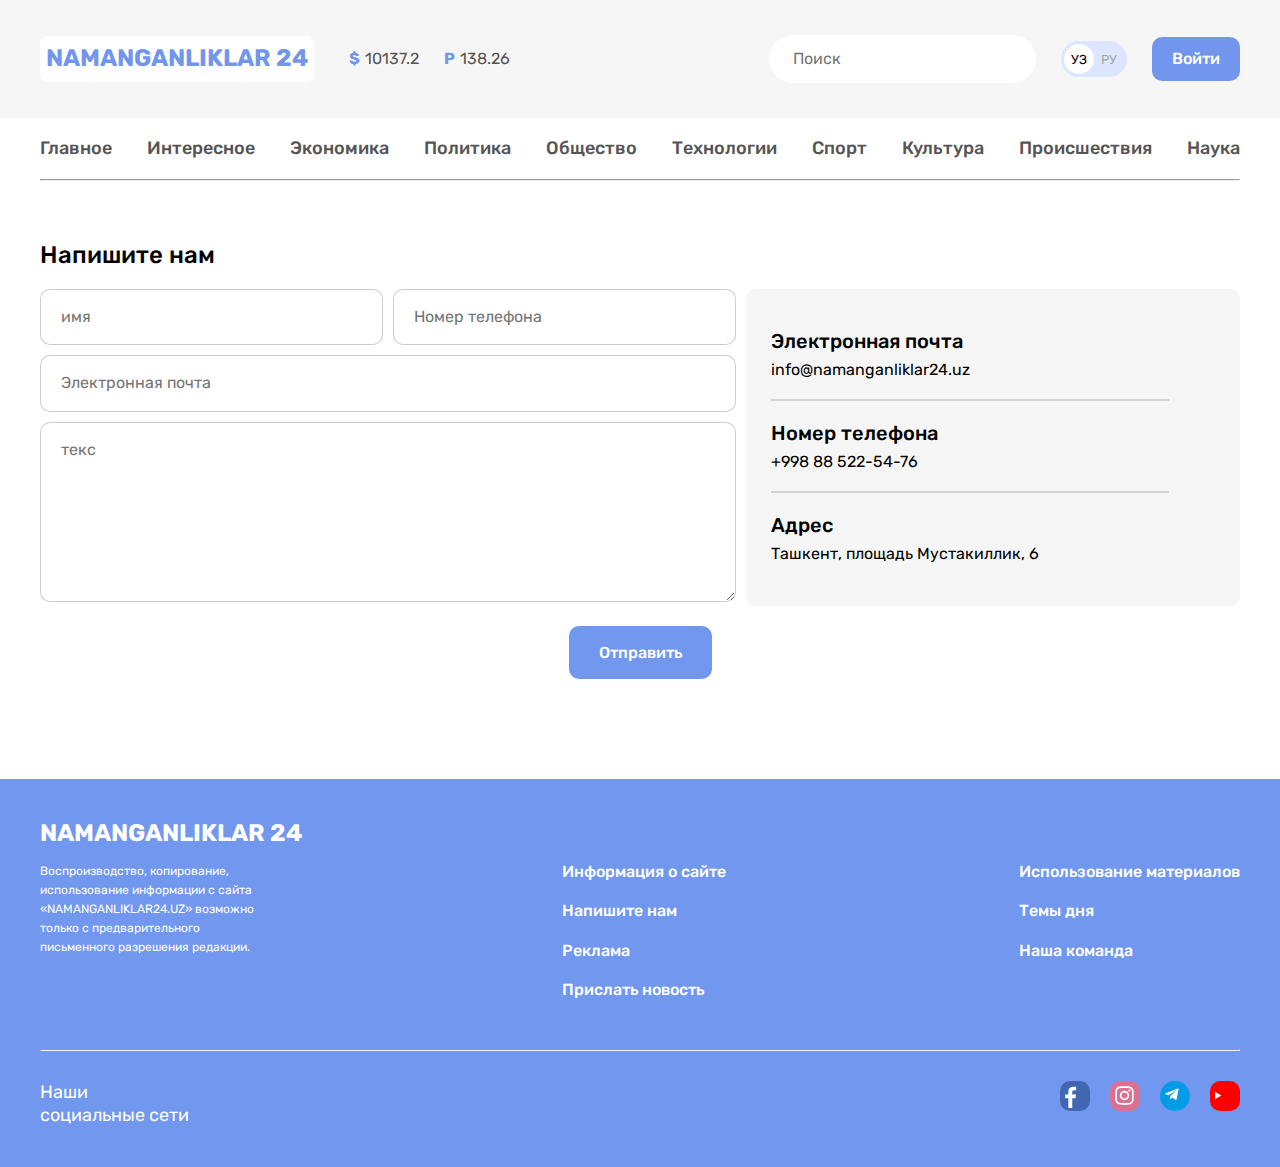
<file: contact.html>
<!DOCTYPE html>
<html lang="uz">
  <head>
    <meta charset="UTF-8" />
    <meta http-equiv="X-UA-Compatible" content="IE=edge" />
    <meta name="viewport" content="width=device-width, initial-scale=1.0" />
    <title>NAMANGANLIKLAR 24 PROMO SAYT</title>

    <link rel="preconnect" href="https://fonts.googleapis.com" />
    <link rel="preconnect" href="https://fonts.gstatic.com" crossorigin />
    <link
      href="https://fonts.googleapis.com/css2?family=Rubik:wght@400;500;700&display=swap"
      rel="stylesheet"
    />

    <link rel="stylesheet" href="./home-css/normalize.css" />
    <link rel="stylesheet" href="./home-css/home.css" />
  </head>
  <body>
    <!-- HEADER -->
    <header class="header">
      <div class="header__top">
        <div class="container">
          <div class="header__top-item">
            <h1 class="header__logo">NAMANGANLIKLAR 24</h1>
            <p class="header__currency"><span>$</span>10137.2</p>
            <p class="header__currency"><span>P</span>138.26</p>
          </div>

          <div class="header__top-item">
            <input class="header__search" placeholder="Поиск" type="text" />
            <div class="header__language">
              <div class="header__language-item header__language-item-active">
                УЗ
              </div>
              <div class="header__language-item">РУ</div>
            </div>
            <a href="#" class="header__link">Войти</a>
          </div>
        </div>
      </div>

      <div class="header__bottom container">
        <nav class="header__nav">
          <ul class="nav__list">
            <li class="nav__item">
              <a class="nav__link" href="#">Главное</a>
            </li>
            <li class="nav__item">
              <a class="nav__link" href="#">Интересное</a>
            </li>
            <li class="nav__item">
              <a class="nav__link" href="#">Экономика</a>
            </li>
            <li class="nav__item">
              <a class="nav__link" href="#">Политика</a>
            </li>
            <li class="nav__item">
              <a class="nav__link" href="#">Общество</a>
            </li>
            <li class="nav__item">
              <a class="nav__link" href="#">Технологии</a>
            </li>
            <li class="nav__item">
              <a class="nav__link" href="#">Спорт</a>
            </li>
            <li class="nav__item">
              <a class="nav__link" href="#">Культура</a>
            </li>
            <li class="nav__item">
              <a class="nav__link" href="#">Происшествия</a>
            </li>
            <li class="nav__item">
              <a class="nav__link" href="#">Наука</a>
            </li>
          </ul>
        </nav>
        <hr />
      </div>
    </header>

    <main class="contact__main">
      <div class="container">
        <div class="contact__heading">Напишите нам</div>
        <div class="contact__content">
          <form class="contact__form">
            <div class="contact__form-asiet">
              <input
                class="contact__form-imya"
                type="text"
                name="imya"
                placeholder="имя"
                required
              />
              <input
                class="contact__form-tel"
                type="tel"
                name="tel"
                placeholder="Номер телефона"
                required
              />
            </div>
            <input
              class="contact__form-email"
              type="email"
              name="email"
              placeholder="Электронная почта"
              required
            />
            <textarea
              class="contact__form-text"
              name="text"
              id="contact__text"
              placeholder="текс"
            ></textarea>
          </form>

          <div class="contact__form-example">
            <h3 class="contact__form-heading">Электронная почта</h3>
            <p class="contact__form-item">info@namanganliklar24.uz</p>
            <hr class="contact__line" />

            <h3 class="contact__form-heading">Номер телефона</h3>
            <p class="contact__form-item">+998 88 522-54-76</p>
            <hr class="contact__line" />

            <h3 class="contact__form-heading">Адрес</h3>
            <p class="contact__form-item">Ташкент, площадь Мустакиллик, 6</p>
          </div>
        </div>

        <div class="button-knob">
          <button class="contact__form-button" type="submit">Отправить</button>
        </div>
      </div>
    </main>

    <!-- FOOTER -->
    <footer class="footer">
      <div class="container">
        <div class="footer__header">NAMANGANLIKLAR 24</div>

        <div class="footer__content">
          <p class="footer__text">
            Воспроизводство, копирование, использование информации с сайта
            «NAMANGANLIKLAR24.UZ» возможно только с предварительного письменного
            разрешения редакции.
          </p>

          <ul class="footer__information">
            <li class="footer__information__items">
              <a class="footer__information__item" href="#"
                >Информация о сайте</a
              >
            </li>
            <li class="footer__information__items">
              <a class="footer__information__item" href="#">Напишите нам</a>
            </li>
            <li class="footer__information__items">
              <a class="footer__information__item" href="#">Реклама</a>
            </li>
            <li class="footer__information__items">
              <a class="footer__information__item" href="#">Прислать новость</a>
            </li>
          </ul>

          <ul class="footer__books">
            <li class="footer__books__items">
              <a class="footer__books__item" href="#"
                >Использование материалов</a
              >
            </li>
            <li class="footer__books__items">
              <a class="footer__books__item" href="#">Темы дня</a>
            </li>
            <li class="footer__books__items">
              <a class="footer__books__item" href="#">Наша команда</a>
            </li>
          </ul>
        </div>

        <hr class="line" />

        <div class="footer__social__content">
          <a class="footer__social" href="#">Наши <br />социальные сети</a>

          <ul class="footer__social__items">
            <li class="footer__social__facebook">
              <img
                class="footer__social__img"
                src="./home-img/Vecto-1.svg"
                alt=""
              />
            </li>
            <li class="footer__social__instagram">
              <img
                class="footer__social__img"
                src="./home-img/Vector-2.svg"
                alt=""
              />
            </li>
            <li class="footer__social__telegram">
              <img
                class="footer__social__img"
                src="./home-img/Vector-3.svg"
                alt=""
              />
            </li>
            <li class="footer__social__yotoube">
              <img
                class="footer__social__img"
                src="./home-img/Vector-4.svg"
                alt=""
              />
            </li>
          </ul>
        </div>
      </div>
    </footer>
  </body>
</html>
</file>
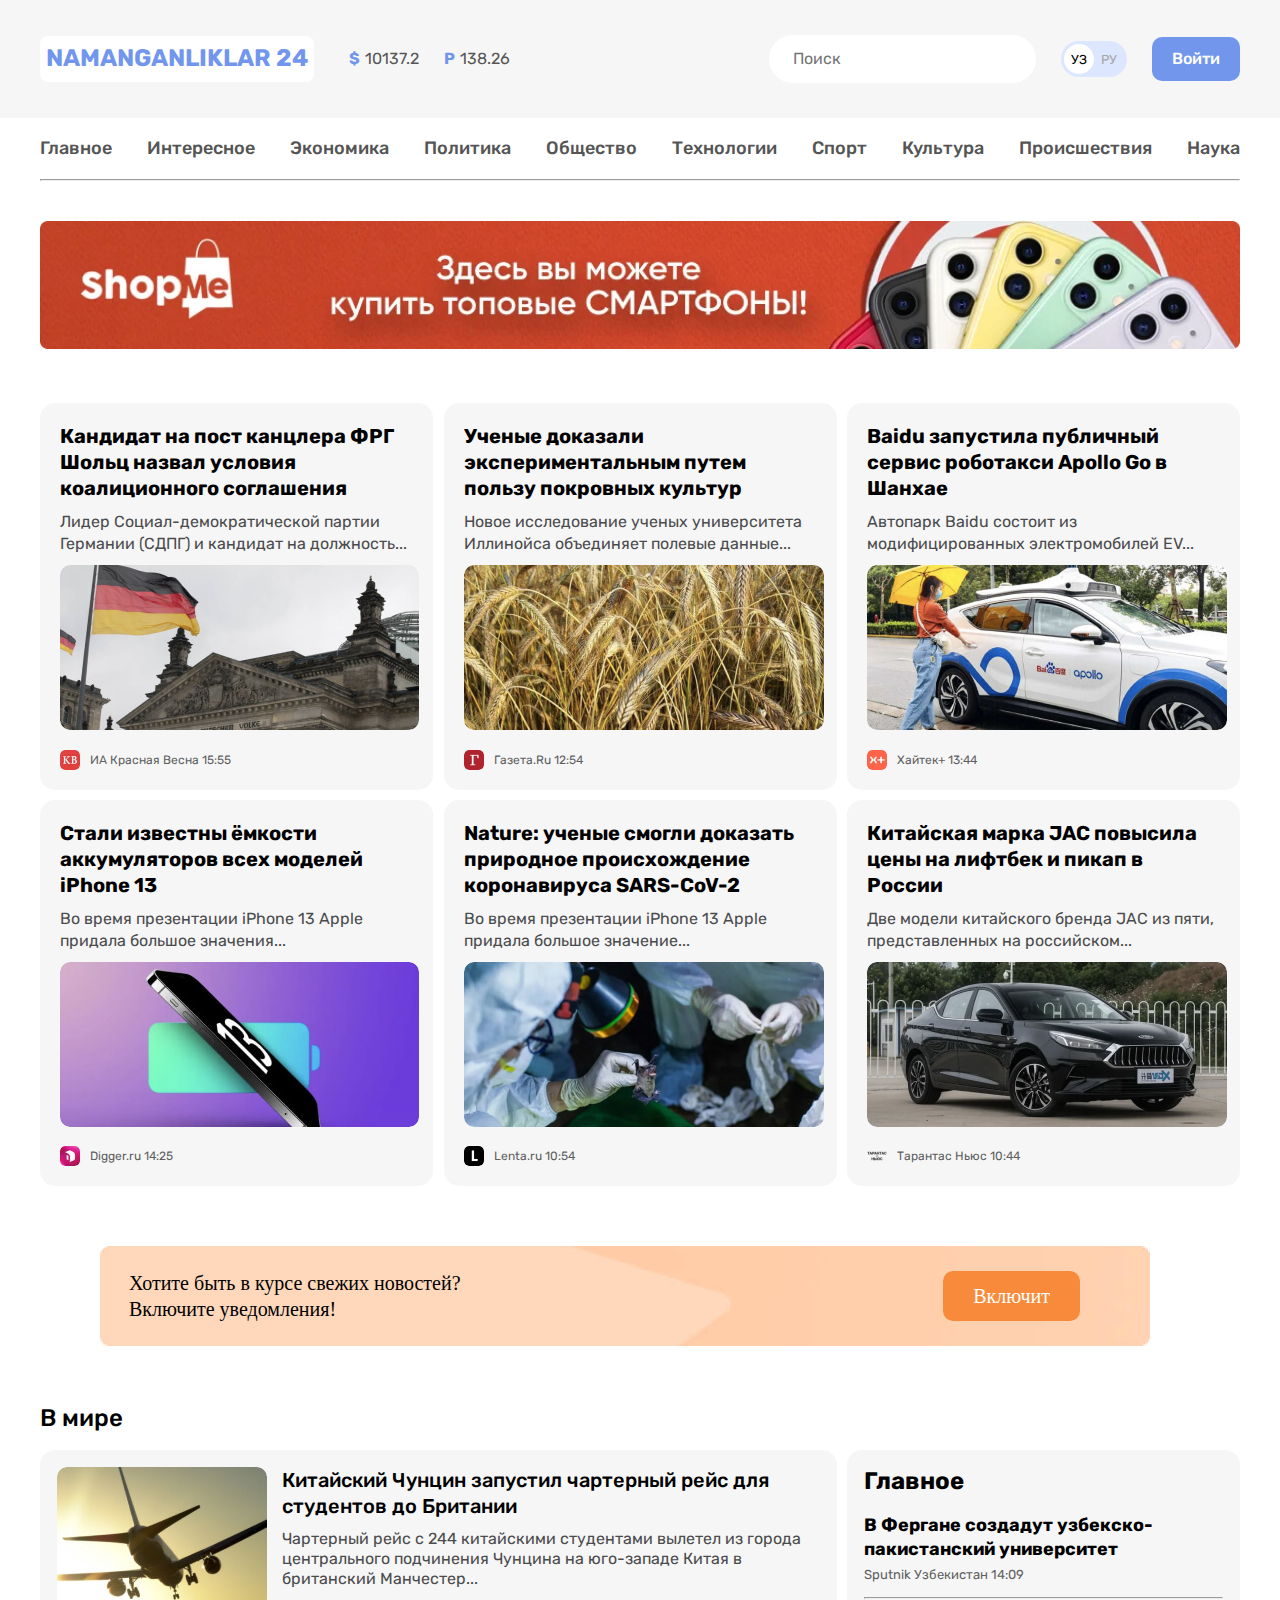
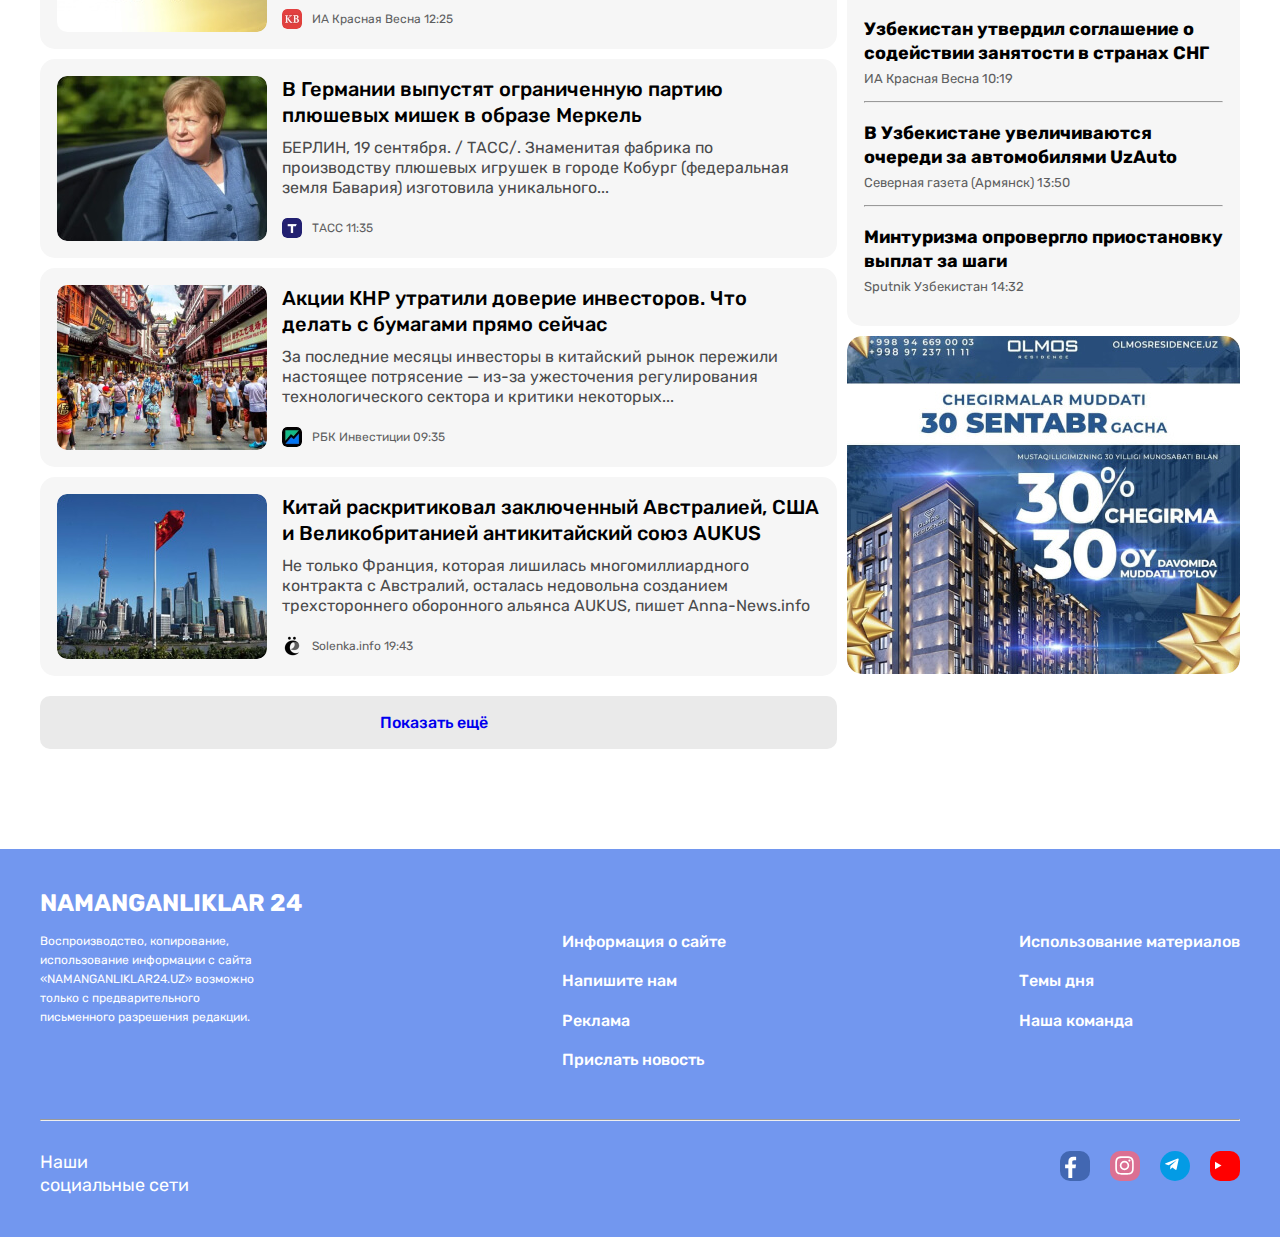
<file: home.html>
<!DOCTYPE html>
<html lang="uz">
  <head>
    <meta charset="UTF-8" />
    <meta http-equiv="X-UA-Compatible" content="IE=edge" />
    <meta name="viewport" content="width=device-width, initial-scale=1.0" />
    <title>NAMANGANLIKLAR 24 PROMO SAYT</title>

    <link rel="preconnect" href="https://fonts.googleapis.com" />
    <link rel="preconnect" href="https://fonts.gstatic.com" crossorigin />
    <link
      href="https://fonts.googleapis.com/css2?family=Rubik:wght@400;500;700&display=swap"
      rel="stylesheet"
    />
    

    <link rel="stylesheet" href="./home-css/normalize.css" />
    <link rel="stylesheet" href="./home-css/home.css" />
  </head>
  <body>
    <!-- HEADER -->
    <header class="header">
      <div class="header__top">
        <div class="container">
          <div class="header__top-item">
            <h1 class="header__logo">NAMANGANLIKLAR 24</h1>
            <p class="header__currency"><span>$</span>10137.2</p>
            <p class="header__currency"><span>P</span>138.26</p>
          </div>

          <div class="header__top-item">
            <input class="header__search" placeholder="Поиск" type="text" />
            <div class="header__language">
              <div class="header__language-item header__language-item-active">
                УЗ
              </div>
              <div class="header__language-item">РУ</div>
            </div>
            <a href="#" class="header__link">Войти</a>
          </div>
        </div>
      </div>

      <div class="header__bottom container">
        <nav class="header__nav">
          <ul class="nav__list">
            <li class="nav__item">
              <a class="nav__link" href="#">Главное</a>
            </li>
            <li class="nav__item">
              <a class="nav__link" href="#">Интересное</a>
            </li>
            <li class="nav__item">
              <a class="nav__link" href="#">Экономика</a>
            </li>
            <li class="nav__item">
              <a class="nav__link" href="#">Политика</a>
            </li>
            <li class="nav__item">
              <a class="nav__link" href="#">Общество</a>
            </li>
            <li class="nav__item">
              <a class="nav__link" href="#">Технологии</a>
            </li>
            <li class="nav__item">
              <a class="nav__link" href="#">Спорт</a>
            </li>
            <li class="nav__item">
              <a class="nav__link" href="#">Культура</a>
            </li>
            <li class="nav__item">
              <a class="nav__link" href="#">Происшествия</a>
            </li>
            <li class="nav__item">
              <a class="nav__link" href="#">Наука</a>
            </li>
          </ul>
        </nav>
        <hr />
      </div>
    </header>

    <!-- main -->
    <main>
      <!-- HERO -->
      <section class="hero">
        <div class="container">
          <img
            class="hero__img"
            src="./home-img/optimize 1.jpg"
            src="./home-img/optimize 1.jpg 1x, ./home-img/optimize 1@2x.jpg 2x"
            alt="Advertising image about shopme"
          />
        </div>
      </section>

      <!-- LOCAL__NEWS -->
      <section class="local__news">
        <div class="container">
          <div class="local__news__contents">
            <div class="local__news__content">
              <h3 class="local__news__heading">
                Кандидат на пост канцлера ФРГ Шольц назвал условия коалиционного
                соглашения
              </h3>
              <p class="local__news__text">
                Лидер Социал-демократической партии Германии (СДПГ) и кандидат
                на должность...
              </p>

              <img
                class="local__news__img"
                src="./home-img/image-1.jpg"
                srcset="./home-img/image-1.jpg 1x, ./home-img/image-1@2x.jpg 2x"
                alt=""
              />

              <div class="local__news__item__bottom">
                <img
                  class="local__news_icon"
                  src="./home-img/image-1.svg"
                  alt=""
                />
                <p class="local__news__text-icon">ИА Красная Весна 15:55</p>
              </div>
            </div>

            <div class="local__news__content">
              <h3 class="local__news__heading">
                Ученые доказали экспериментальным путем пользу покровных культур
              </h3>
              <p class="local__news__text">
                Новое исследование ученых университета Иллинойса объединяет
                полевые данные...
              </p>

              <img
                class="local__news__img"
                src="./home-img/image-2.jpg"
                srcset="./home-img/image-2.jpg 1x, ./home-img/image-2@2x.jpg 2x"
                alt=""
              />

              <div class="local__news__item__bottom">
                <img
                  class="local__news_icon"
                  src="./home-img/image-2.svg"
                  alt=""
                />
                <p class="local__news__text-icon">Газета.Ru 12:54</p>
              </div>
            </div>

            <div class="local__news__content">
              <h3 class="local__news__heading">
                Baidu запустила публичный сервис роботакси Apollo Go в Шанхае
              </h3>
              <p class="local__news__text">
                Автопарк Baidu состоит из модифицированных электромобилей EV...
              </p>

              <img
                class="local__news__img"
                src="./home-img/image-3.jpg"
                srcset="./home-img/image-3.jpg 1x, ./home-img/image-3@2x.jpg 2x"
                alt=""
              />

              <div class="local__news__item__bottom">
                <img
                  class="local__news_icon"
                  src="./home-img/image-3.svg"
                  alt=""
                />
                <p class="local__news__text-icon">Хайтек+ 13:44</p>
              </div>
            </div>

            <div class="local__news__content">
              <h3 class="local__news__heading">
                Стали известны ёмкости аккумуляторов всех моделей iPhone 13
              </h3>
              <p class="local__news__text">
                Во время презентации iPhone 13 Apple придала большое значения...
              </p>

              <img
                class="local__news__img"
                src="./home-img/image-4.jpg"
                srcset="./home-img/image-4.jpg 1x, ./home-img/image-4@2x.jpg 2x"
                alt=""
              />

              <div class="local__news__item__bottom">
                <img
                  class="local__news_icon"
                  src="./home-img/image-4.svg"
                  alt=""
                />
                <p class="local__news__text-icon">Digger.ru 14:25</p>
              </div>
            </div>

            <div class="local__news__content">
              <h3 class="local__news__heading">
                Nature: ученые смогли доказать природное происхождение
                коронавируса SARS-CoV-2
              </h3>
              <p class="local__news__text">
                Во время презентации iPhone 13 Apple придала большое значение...
              </p>

              <img
                class="local__news__img"
                src="./home-img/image-5.jpg"
                srcset="./home-img/image-5.jpg 1x, ./home-img/image-5@2x.jpg 2x"
                alt=""
              />

              <div class="local__news__item__bottom">
                <img
                  class="local__news_icon"
                  src="./home-img/image-5.svg"
                  alt=""
                />
                <p class="local__news__text-icon">Lenta.ru 10:54</p>
              </div>
            </div>

            <div class="local__news__content">
              <h3 class="local__news__heading">
                Китайская марка JAC повысила цены на лифтбек и пикап в России
              </h3>
              <p class="local__news__text">
                Две модели китайского бренда JAC из пяти, представленных на
                российском...
              </p>

              <img
                class="local__news__img"
                src="./home-img/image-6.jpg"
                srcset="./home-img/image-6.jpg 1x, ./home-img/image-6@2x.jpg 2x"
                alt=""
              />

              <div class="local__news__item__bottom">
                <img
                  class="local__news_icon"
                  src="./home-img/image-6.svg"
                  alt=""
                />
                <p class="local__news__text-icon">Тарантас Ньюс 10:44</p>
              </div>
            </div>
          </div>
        </div>
      </section>

      <!-- ADVERTISING -->
      <section class="advertising">
        <div class="container">
          <div class="advertising__content">
            <h2 class="advertising__heading">
              Хотите быть в курсе свежих новостей?<br />Включите уведомления!
            </h2>
            <a class="advertising__link" href="#">Включит</a>
          </div>
        </div>
      </section>

      <!-- WORLD__NEWS -->
      <section class="world__news">
        <div class="container">
          <h2 class="news__heading">В мире</h2>

          <div class="world__news__contents">
            <div class="world__news__main">
              <div class="world__news__content">
                <img
                  class="world__news__img"
                  src="./home-img/image-7.jpg"
                  srcset="
                    ./home-img/image-7.jpg    1x,
                    ./home-img/image-7@2x.jpg 2x
                  "
                  alt=""
                />
                <div class="world__news__item">
                  <h3 class="world__news__heading">
                    Китайский Чунцин запустил чартерный рейс для студентов до
                    Британии
                  </h3>
                  <p class="world__news__text">
                    Чартерный рейс с 244 китайскими студентами вылетел из города
                    центрального подчинения Чунцина на юго-западе Китая в
                    британский Манчестер...
                  </p>
                  <div class="world__news__bottom">
                    <img
                      class="world__news_icon"
                      src="./home-img/image-7.svg"
                      alt=""
                    />
                    <p class="world__news__text-bottom">
                      ИА Красная Весна 12:25
                    </p>
                  </div>
                </div>
              </div>
              <div class="world__news__content">
                <img
                  class="world__news__img"
                  src="./home-img/image-8.jpg"
                  srcset="
                    ./home-img/image-8.jpg    1x,
                    ./home-img/image-8@2x.jpg 2x
                  "
                  alt=""
                />
                <div class="world__news__item">
                  <h3 class="world__news__heading">
                    В Германии выпустят ограниченную партию плюшевых мишек в
                    образе Меркель
                  </h3>
                  <p class="world__news__text">
                    БЕРЛИН, 19 сентября. / ТАСС/. Знаменитая фабрика по
                    производству плюшевых игрушек в городе Кобург (федеральная
                    земля Бавария) изготовила уникального...
                  </p>
                  <div class="world__news__bottom">
                    <img
                      class="world__news_icon"
                      src="./home-img/image-8.svg"
                      alt=""
                    />
                    <p class="world__news__text-bottom">ТАСС 11:35</p>
                  </div>
                </div>
              </div>
              <div class="world__news__content">
                <img
                  class="world__news__img"
                  src="./home-img/image-9.jpg"
                  srcset="
                    ./home-img/image-9.jpg    1x,
                    ./home-img/image-9@2x.jpg 2x
                  "
                  alt=""
                />
                <div class="world__news__item">
                  <h3 class="world__news__heading">
                    Акции КНР утратили доверие инвесторов. Что делать с бумагами
                    прямо сейчас
                  </h3>
                  <p class="world__news__text">
                    За последние месяцы инвесторы в китайский рынок пережили
                    настоящее потрясение — из-за ужесточения регулирования
                    технологического сектора и критики некоторых...
                  </p>
                  <div class="world__news__bottom">
                    <img
                      class="world__news_icon"
                      src="./home-img/image-9.svg"
                      alt=""
                    />
                    <p class="world__news__text-bottom">РБК Инвестиции 09:35</p>
                  </div>
                </div>
              </div>
              <div class="world__news__content">
                <img
                  class="world__news__img"
                  src="./home-img/image-10.jpg"
                  srcset="
                    ./home-img/image-10.jpg    1x,
                    ./home-img/image-10@2x.jpg 2x
                  "
                  alt=""
                />
                <div class="world__news__item">
                  <h3 class="world__news__heading">
                    Китай раскритиковал заключенный Австралией, США и
                    Великобританией антикитайский союз AUKUS
                  </h3>
                  <p class="world__news__text">
                    Не только Франция, которая лишилась многомиллиардного
                    контракта с Австралий, осталась недовольна созданием
                    трехстороннего оборонного альянса AUKUS, пишет
                    Anna-News.info
                  </p>
                  <div class="world__news__bottom">
                    <img
                      class="world__news_icon"
                      src="./home-img/image-10.svg"
                      alt=""
                    />
                    <p class="world__news__text-bottom">Solenka.info 19:43</p>
                  </div>
                </div>
              </div>
            </div>

            <div class="world__news__addition">
              <div class="world__news__addition__item">
                <h2 class="addition__heading">Главное</h2>

                <h3 class="world__news__addition__heading">
                  В Фергане создадут узбекско-пакистанский университет
                </h3>
                <p class="world__news__addition__text">
                  Sputnik Узбекистан 14:09
                </p>
                <hr />

                <h3 class="world__news__addition__heading">
                  Узбекистан утвердил соглашение о содействии занятости в
                  странах СНГ
                </h3>
                <p class="world__news__addition__text">
                  ИА Красная Весна 10:19
                </p>
                <hr />

                <h3 class="world__news__addition__heading">
                  В Узбекистане увеличиваются очереди за автомобилями UzAuto
                </h3>
                <p class="world__news__addition__text">
                  Северная газета (Армянск) 13:50
                </p>
                <hr />

                <h3 class="world__news__addition__heading">
                  Минтуризма опровергло приостановку выплат за шаги
                </h3>
                <p class="world__news__addition__text">
                  Sputnik Узбекистан 14:32
                </p>
              </div>

              <img
                class="world__news__addition__img"
                src="./home-img/image-11.jpg"
                srcset="
                  ./home-img/image-11.jpg    1x,
                  ./home-img/image-11@2x.jpg 2x
                "
                alt=""
              />
            </div>
          </div>

          <div class="world__news__link">
            <a class="news__link" href="./list.html">Показать ещё</a>
          </div>
        </div>
      </section>
    </main>

    <!-- FOOTER -->
    <footer class="footer">
      <div class="container">
        <div class="footer__header">NAMANGANLIKLAR 24</div>

        <div class="footer__content">
          <p class="footer__text">
            Воспроизводство, копирование, использование информации с сайта
            «NAMANGANLIKLAR24.UZ» возможно только с предварительного письменного
            разрешения редакции.
          </p>

          <ul class="footer__information">
            <li class="footer__information__items">
              <a class="footer__information__item" href="#"
                >Информация о сайте</a
              >
            </li>
            <li class="footer__information__items">
              <a class="footer__information__item" href="#">Напишите нам</a>
            </li>
            <li class="footer__information__items">
              <a class="footer__information__item" href="#">Реклама</a>
            </li>
            <li class="footer__information__items">
              <a class="footer__information__item" href="#">Прислать новость</a>
            </li>
          </ul>

          <ul class="footer__books">
            <li class="footer__books__items">
              <a class="footer__books__item" href="#"
                >Использование материалов</a
              >
            </li>
            <li class="footer__books__items">
              <a class="footer__books__item" href="#">Темы дня</a>
            </li>
            <li class="footer__books__items">
              <a class="footer__books__item" href="#">Наша команда</a>
            </li>
          </ul>
        </div>

        <hr class="line" />

        <div class="footer__social__content">
          <a class="footer__social" href="#">Наши <br />социальные сети</a>

          <ul class="footer__social__items">
            <li class="footer__social__facebook">
              <img
                class="footer__social__img"
                src="./home-img/Vecto-1.svg"
                alt=""
              />
            </li>
            <li class="footer__social__instagram">
              <img
                class="footer__social__img"
                src="./home-img/Vector-2.svg"
                alt=""
              />
            </li>
            <li class="footer__social__telegram">
              <img
                class="footer__social__img"
                src="./home-img/Vector-3.svg"
                alt=""
              />
            </li>
            <li class="footer__social__yotoube">
              <img
                class="footer__social__img"
                src="./home-img/Vector-4.svg"
                alt=""
              />
            </li>
          </ul>
        </div>
      </div>
    </footer>
  </body>
</html>
</file>
<file: home-css/home.css>
* {
  box-sizing: border-box;
  padding: 0;
  margin: 0;
  font-family: Rubik;
}

.container {
  width: 1200px;
  margin: 0 auto;
}

a {
  text-decoration: none;
}

ul {
  list-style: none;
}

/* HOME HOME HOME */

/* HEADER */
.header__top {
  padding: 20px 0;
  background-color: #f6f6f6;
}

.header__top .container,
.header__top-item,
.header__language,
.header__nav .nav__list {
  display: flex;
  align-items: center;
  justify-content: space-between;
}

.header__top-item {
  gap: 25px;
}

.header__logo {
  color: #7296ee;
  font-size: 24px;
  padding: 9px 6px;
  background-color: #fff;
  border-radius: 8px;
  margin-right: 10px;
}

.header__currency {
  color: #555555;
}

.header__currency span {
  color: #7296ee;
  font-weight: 700;
  margin-right: 5px;
}

.header__search {
  padding: 15px 24px;
  background-color: #fff;
  border: none;
  border-radius: 60px;
}

.header__link {
  padding: 13px 20px;
  background-color: #7296ec;
  color: #fff;
  font-weight: 500;
  border-radius: 10px;
}

.header__language {
  background-color: #dce6ff;
  border-radius: 40px;
  padding: 3px;
}

.header__language-item {
  width: 30px;
  height: 30px;
  font-size: 13px;
  color: #a6a6a6;
  display: flex;
  align-items: center;
  justify-content: center;
  border-radius: 50%;
  padding-top: 3px;
}

.header__language-item-active {
  background-color: #fff;
  color: #000;
}

.nav-list:not(:last-child) {
  margin-right: 35px;
}

.nav__list {
  padding-top: 20px;
  padding-bottom: 20px;
}

.nav__link {
  font-style: medium;
  font-weight: 500;
  font-size: 18px;
  line-height: 21px;
  color: #555555;
}

/* HERO */
.hero__img {
  width: 1200px;
  margin: 0 auto;
  padding-top: 40px;
  padding-bottom: 50px;
}

/* LOCAL NEWS */

.local__news__contents {
  display: flex;
  justify-content: space-between;
  flex-wrap: wrap;
  gap: 10px;
}

.local__news__content {
  width: 393px;
  padding: 20px;
  background-color: #f6f6f6;
  border-radius: 15px;
}

.local__news__heading {
  font-style: medium;
  font-size: 20px;
  line-height: 26px;
  color: #000;
}

.local__news__text {
  font-style: Regular;
  font-size: 16px;
  line-height: 22px;
  margin-top: 10px;
  margin-bottom: 10px;
  color: #4a4b4c;
}

.local__news__img {
  border-radius: 10px;
}

.local__news__item__bottom {
  display: flex;
  align-items: center;
  gap: 10px;
  margin-top: 15px;
}

.local__news_icon {
  width: 20px;
  height: 20px;
  border-radius: 5px;
}

.local__news__text-icon {
  font-style: Regular;
  font-size: 12px;
  line-height: 14px;
  color: #5e5f61;
}

/* ADVERTISING */
.advertising__content {
  display: flex;
  justify-content: space-between;
  align-items: center;
  margin: 0 auto;
  margin: 60px;
  width: 1050px;
  background-image: url("../home-img/Group.jpg");
}

.advertising__heading {
  padding: 24px 0 24px 29px;
  font-family: medium;
  font-weight: 500;
  font-size: 20px;
  line-height: 26px;
  color: #000;
}

.advertising__link {
  margin-right: 70px;
  padding: 13px 30px;
  font-family: medium;
  font-size: 20px;
  line-height: 24px;
  border-radius: 10px;
  background-color: #f78b3b;
  color: #fff;
}

/* WORLD__NEWS */
.news__heading {
  font-style: normal;
  font-weight: 500;
  font-size: 24px;
  line-height: 24px;
  color: #000;
  margin-bottom: 20px;
}

.world__news__contents {
  display: flex;
  justify-content: space-between;
  gap: 10px;
}

.world__news__main {
  display: flex;
  flex-direction: column;
  gap: 10px;
}

.world__news__content {
  display: flex;
  width: 797px;
  padding: 17px 17px;
  gap: 15px;
  border-radius: 15px;
  background-color: #f6f6f6;
}

.world__news__img {
  width: 210px;
  border-radius: 10px;
}

.world__news__heading {
  font-style: normal;
  font-weight: 500;
  font-size: 20px;
  line-height: 26px;
  color: #000;
}

.world__news__text {
  font-style: normal;
  font-weight: 400;
  font-size: 16px;
  line-height: 20px;
  color: #4a4b4c;
  margin-top: 10px;
  margin-bottom: 20px;
}

.world__news__bottom {
  display: flex;
  align-items: center;
  gap: 10px;
}

.world__news_icon {
  width: 20px;
  height: 20px;
  border-radius: 5px;
}

.world__news__text-bottom {
  font-style: Regular;
  font-size: 12px;
  line-height: 14px;
  color: #5e5f61;
}

.world__news__addition {
  display: flex;
  flex-direction: column;
  align-items: center;
  gap: 10px;
}

.world__news__addition__item {
  width: 393px;
  background-color: #f6f6f6;
  border-radius: 15px;
  padding: 17px 17px;
}

.addition__heading {
  font-style: medium;
  font-size: 24px;
  line-height: 28px;
  color: #000;
}

.world__news__addition__heading {
  font-style: medium;
  font-size: 18px;
  line-height: 24px;
  color: #000;
  margin: 18px 0 6px 0;
}

.world__news__addition__text {
  font-style: Regular;
  font-size: 13px;
  line-height: 15px;
  color: #5e5f61;
  margin-bottom: 15px;
}

.world__news__addition__img {
  width: 393px;
  height: 338px;
  border-radius: 15px;
}

.world__news__link {
  width: 797px;
  padding: 17px 340px;
  border-radius: 10px;
  background-color: #eaeaea;
  margin-top: 20px;
  margin-bottom: 100px;
  font-style: normal;
  font-weight: 500;
  font-size: 16px;
  line-height: 19px;
  color: #000;
}

/* FOOTER */
.footer {
  background-color: #7297ef;
}

.footer__content {
  display: flex;
  justify-content: space-between;
}

.footer__header {
  font-style: normal;
  font-weight: 700;
  font-size: 24px;
  line-height: 28px;
  color: #fff;
  padding-top: 40px;
  margin-bottom: 15px;
}

.footer__text {
  width: 229px;
  font-style: normal;
  font-weight: 400px;
  font-size: 12px;
  line-height: 19px;
  color: #fff;
}

.footer__information__items,
.footer__books__items {
  margin-bottom: 20px;
}

.footer__information__item,
.footer__books__item {
  font-style: normal;
  font-weight: 500;
  font-size: 16px;
  line-height: 19px;
  color: #fff;
}

.line {
  background-color: #cecece;
  margin: 30px 0;
}

.footer__social__content {
  display: flex;
  justify-content: space-between;
  padding-bottom: 40px;
}

.footer__social__items {
  display: flex;
  justify-content: space-between;
  gap: 20px;
}

.footer__social {
  font-style: medium;
  font-size: 18px;
  line-height: 23px;
  color: #fff;
}

.footer__social__facebook {
  width: 30px;
  height: 30px;
  background-color: #4267b2;
  border-radius: 10px;
  padding: 5px;
}

.footer__social__instagram {
  width: 30px;
  height: 30px;
  background-color: palevioletred;
  border-radius: 10px;
  padding: 5px;
}

.footer__social__telegram {
  width: 30px;
  height: 30px;
  background-color: #039be5;
  border-radius: 50px;
  padding: 5px;
}

.footer__social__yotoube {
  width: 30px;
  height: 30px;
  background-color: red;
  border-radius: 10px;
  padding: 5px;
}
/* /HOME /HOME /HOME */

/* LIST LIST LIST */
/* HEADER__LITS */
.header__list {
  background-color: #f6f6f6;
}

.header__list__content {
  display: flex;
  flex-direction: column;
}

.header__list__content__top,
.header__list__top__left,
.header__list__top__right,
.header__list__nav__items {
  display: flex;
  justify-content: space-between;
  align-items: center;
}

.header__list__heading {
  font-style: normal;
  font-weight: 700;
  font-size: 24px;
  font-weight: 28px;
  border-radius: 7px;
  padding: 9px 6px;
  margin: 20px 0;
  margin-right: 20px;
  color: #7296ee;
  background-color: #fff;
}

.header__list__text:last-child {
  font-style: normal;
  font-weight: 500;
  font-size: 16px;
  line-height: 19px;
  color: #555555;
  margin: 10px;
}

.money__logo {
  font-style: normal;
  font-weight: 700;
  font-size: 16px;
  line-height: 19px;
  color: #2959ce;
  margin-right: 7px;
}

.header__list__top__right {
  gap: 10px;
}

.header__list__search {
  padding: 15px 24px;
  background-color: #fff;
  border: none;
  border-radius: 60px;
}

.header__list__exchange {
  display: flex;
  align-items: center;
  justify-content: space-between;
  padding: 3px;
  background-color: #dce6ff;
  border-radius: 39px;
}

.exchange__uz {
  font-style: normal;
  font-size: 13px;
  line-height: 15px;
  padding: 8px;
  background-color: #fff;
  border-radius: 50%;
  color: #000;
}

.exchange__ru {
  font-style: normal;
  font-size: 13px;
  line-height: 15px;
  padding: 8px;
  color: #a6a6a6;
  border-radius: 50%;
  background-color: transparent;
}

.header__list__button {
  padding: 13px 20px;
  border-radius: 10px;
  background-color: #7296ec;
  color: #fff;
}

.header__list__content__bottom {
  width: 100%;
  background-color: #fff;
  margin-top: 30px;
}

.header__list__link {
  font-style: medium;
  font-size: 18px;
  line-height: 21px;
  color: #7f7f7f;
}

/* HERO */
.list__the-main-part__contenet {
  display: flex;
  justify-content: space-between;
  width: 797px;
  border-radius: 15px;
  background-color: #f6f6f6;
  padding: 10px;
}

.list__heading {
  font-style: medium;
  font-size: 24px;
  line-height: 28px;
  color: #000;
  margin-bottom: 20px;
}

.list__the-main-part {
  display: flex;
  flex-direction: column;
  gap: 10px;
}

.list__the-main-part__img {
  width: 210px;
  border-radius: 10px;
  margin-right: 15px;
}

.list__the-main-part__heading {
  font-style: medium;
  font-size: 20px;
  line-height: 26px;
  color: #000;
  margin-bottom: 10px;
}

.list__the-main-part__text {
  font-style: Regular;
  font-size: 16px;
  line-height: 22px;
  color: #4a4b4c;
  margin-bottom: 20px;
}

.list__the-main-part__addition {
  display: flex;
  align-items: center;
  gap: 15px;
}

.addition__icon {
  width: 20px;
  height: 20px;
  border-radius: 5px;
}

.addition__text {
  font-style: Regular;
  font-size: 12px;
  line-height: 14px;
  color: #5e5f61;
}

.list__additional-part__content {
  width: 393px;
  background-color: #f6f6f6;
  border-radius: 15px;
  padding: 10px;
}

.list__additional-part__heading {
  font-style: medium;
  font-size: 24px;
  line-height: 28px;
  color: #000;
  margin-bottom: 25px;
}

.additional-part__heading {
  font-style: medium;
  font-size: 18px;
  line-height: 24px;
  color: #000;
}

.additional-part__text {
  font-style: Regular;
  font-size: 13px;
  line-height: 15px;
  color: #5e5f61;
  margin: 8px 0 20px 0;
}

.list__the-main-part__img {
  width: 393px;
  border-radius: 15px;
  margin-top: 10px;
}

.list__main__content {
  display: flex;
  justify-content: space-between;
  gap: 10px;
  margin-bottom: 40px;
}

.list__main__link {
  font-style: medium;
  font-size: 16px;
  line-height: 19px;
  border-radius: 15px;
  color: #000;
  background-color: #eaeaea;
  padding: 17px 343px;
}

/* LIST FOOTER */
.list__footer {
  background-color: #7297ef;
  margin-top: 120px;
}

.list__footer__logo {
  font-style: normal;
  font-weight: 700;
  font-size: 24px;
  line-height: 28px;
  color: #fff;
  padding-top: 40px;
  padding-bottom: 15px;
  margin: 0 auto;
}

.list__footer__top {
  display: flex;
  justify-content: space-between;
}

.about-us,
.footer__books {
  margin-bottom: 20px;
}

.list__footer__top__text {
  width: 229px;
  font-style: normal;
  font-weight: 400;
  font-size: 12px;
  line-height: 19px;
  color: #fff;
}

.list__footer__about-us,
.list__footer__books {
  font-style: normal;
  font-weight: 500;
  font-size: 16px;
  line-height: 19px;
  color: #fff;
}

.list__footer__bottom {
  display: flex;
  justify-content: space-between;
  align-items: center;
  padding-bottom: 40px;
}

.list__footer__social {
  display: flex;
  align-items: center;
  gap: 35px;
}

.list__footer__bottom__heading {
  font-style: normal;
  font-weight: 500;
  font-size: 16px;
  line-height: 23px;
  color: #fff;
}

.list__footer__social__icon-fasebook {
  width: 25px;
  height: 25px;
  background-color: #4267b2;
  padding: 3px;
}

.list__footer__social__icon-instagram {
  width: 25px;
  height: 25px;
  background-color: palevioletred;
  padding: 3px;
}

.list__footer__social__icon-telegram {
  width: 25px;
  height: 25px;
  background-color: #4267b2;
  padding: 3px;
  border-radius: 40%;
}

.list__footer__social__icon-yootube {
  width: 25px;
  height: 25px;
  background-color: red;
  padding: 3px;
  border-radius: 10px;
}

/*ARTICLE HEADER*/
.article__header {
  background-color: #f6f6f6;
}

.article__header__top,
.article__header__top__left,
.article__header__top__rihgt {
  display: flex;
  justify-content: space-between;
  align-items: center;
  gap: 15px;
}

.article__header__top__heading {
  padding: 8px 6px;
  margin: 30px 0;
  font-style: normal;
  font-weight: 700;
  font-size: 24px;
  line-height: 28px;
  border-radius: 7px;
  color: #7296ee;
  background-color: #fff;
}

.article__header__top__text {
  font-style: normal;
  font-weight: 700;
  font-size: 16px;
  line-height: 19px;
  color: #555555;
}

.article__header__top__rihgt__search {
  width: 275px;
  padding: 15px 0 15px 40px;
  font-style: normal;
  font-weight: 400;
  font-size: 14px;
  line-height: 17px;
  border-radius: 60px;
  background-color: #fff;
  border: #fff;
}

.article__header__top__right__exchange {
  display: flex;
  justify-content: space-between;
  align-items: center;
  background-color: #dce6ff;
  border-radius: 15px;
  gap: 2px;
}

.article__header__top__rihgt__exchange-uz {
  padding: 7px 7px;
  margin: 3px;
  font-style: normal;
  font-weight: 400;
  font-size: 13px;
  line-height: 15px;
  border-radius: 40%;
  background-color: #fff;
  color: #000;
}

.article__header__top__rihgt__exchange-ru {
  padding: 7px 7px;
  margin: 3px;
  font-style: normal;
  font-weight: 400;
  font-size: 13px;
  line-height: 15px;
  border-radius: 40%;
  background-color: transparent;
  color: #000;
}

.article__header__top__rihgt-button {
  padding: 10px;
  font-style: normal;
  font-weight: 500;
  font-size: 16px;
  line-height: 19px;
  border-radius: 10px;
  color: #fff;
  background-color: #7296ec;
}

.article__header__bottom__content {
  display: flex;
  justify-content: space-between;
  align-items: center;
  gap: 34px;
}

.article__header__bottom__item {
  margin-top: 25px;
}

.article__header__bottom-link {
  font-style: normal;
  font-weight: 500;
  font-size: 18px;
  line-height: 21px;
  color: #7f7f7f;
}

/* MAIN NEWS */
.main__news {
  background-color: #fff;
}

.main__news__items {
  display: flex;
  justify-content: space-between;
  gap: 10px;
}

.main__news__content {
  width: 797px;
}

.main__news__source {
  display: flex;
  align-items: center;
  gap: 10px;
  margin-bottom: 20px;
}

.main__news__source__item {
  font-style: normal;
  font-weight: 400;
  font-size: 14px;
  line-height: 17px;
  color: #5e5f61;
}

.main__news__heading {
  font-style: normal;
  font-weight: 500;
  font-size: 26px;
  line-height: 36px;
  color: #000;
  margin-bottom: 20px;
}

.main__news__img {
  width: 780px;
  height: 300px;
  margin-bottom: 20px;
}

.main__news__asiede__heading {
  font-style: normal;
  font-weight: 500;
  font-size: 18px;
  line-height: 24px;
  color: #000;
  margin-bottom: 8px;
}

.main__news__text {
  font-style: normal;
  font-weight: 400;
  font-size: 20px;
  line-height: 30px;
  color: #000;
  margin-bottom: 20px;
}

.main__news__asiede__content {
  width: 393px;
  padding: 10px;
  background-color: #f6f6f6;
  border-radius: 15px;
  margin-bottom: 15px;
}

.main__news__asieda__img {
  width: 393px;
}

/* INTERESTS */
.interests__heading {
  font-style: normal;
  font-weight: 500;
  font-size: 24px;
  line-height: 28px;
  margin-top: 30px;
  margin-bottom: 20px;
  color: #000;
}

.interests__kard__content {
  display: flex;
  justify-content: space-between;
  margin-bottom: 100px;
}

.interests__kard__item {
  width: 365px;
  padding: 10px;
  border-radius: 15px;
  background-color: #f6f6f6;
}

.interests__kard__heading {
  font-style: normal;
  font-weight: 500;
  font-size: 20px;
  line-height: 26px;
  margin-bottom: 10px;
  color: #000;
}

.interests__kard__text {
  font-style: normal;
  font-weight: 400;
  font-size: 16px;
  line-height: 22px;
  margin-bottom: 20px;
}

.interests__kard__time {
  display: flex;
  align-items: center;
  gap: 10px;
  margin-bottom: 7px;
}

.kard__time__icon {
  width: 20px;
  height: 20px;
  border-radius: 5px;
}

.kard__time__text {
  font-style: normal;
  font-weight: 400;
  font-size: 12px;
  line-height: 14px;
}

.article__footer__top {
  display: flex;
  justify-content: space-between;
}

/* ARTICLE FOOTER */
.article__footer {
  background-color: #7297ef;
}

.article__footer__heading {
  padding: 40px 0 15px 0;
  font-style: normal;
  font-weight: 700;
  font-size: 24px;
  line-height: 28px;
  color: #fff;
}

.article__footer__text {
  width: 229px;
  font-style: normal;
  font-weight: 400;
  font-size: 12px;
  line-height: 19px;
  color: #fff;
}

.article__footer__item {
  margin-bottom: 20px;
}

.article__footer__link {
  font-style: normal;
  font-weight: 500;
  font-size: 16px;
  line-height: 19px;
  color: #fff;
}

.article__footer__bottom,
.article__footer__social {
  display: flex;
  justify-content: space-between;
  margin-bottom: 40px;
}

.article__footer__bottom__heading {
  font-style: normal;
  font-weight: 500;
  font-size: 18px;
  line-height: 23px;
  color: #fff;
}

.article__footer__social {
  gap: 25px;
}

.article__footer__social__icon-fasebook,
.article__footer__social__icon-instagram,
.article__footer__social__icon-telegram,
.article__footer__social__icon-yootube {
  width: 25px;
  height: 25px;
  border-radius: 10px;
  padding: 3px;
}

.article__footer__social__icon-fasebook,
.article__footer__social__icon-telegram {
  background-color: #4267b2;
}

.article__footer__social__icon-instagram {
  background-color: palevioletred;
}

.article__footer__social__icon-yootube {
  background-color: red;
}

/* CONTENT */
.contact__heading {
  font-family: Rubik;
  font-weight: 500;
  font-size: 24px;
  line-height: 28px;
  margin-top: 60px;
  margin-bottom: 20px;
  color: #000;
}
.contact__content {
  display: flex;
  justify-content: space-between;
  gap: 10px;
}
.contact__form {
  width: 696px;
}
.contact__form-asiet {
  display: flex;
  justify-content: space-between;
  gap: 10px;
  margin-bottom: 10px;
}
.contact__form-imya {
  width: 50%;
  padding: 18px 0 18px 20px;
  background-color: #fff;
  border: 1px solid rgba(0, 0, 0, 0.2);
  border-radius: 10px;
}
.contact__form-tel {
  width: 50%;
  padding: 18px 0 18px 20px;
  background-color: #fff;
  border: 1px solid rgba(0, 0, 0, 0.2);
  border-radius: 10px;
}
.contact__form-email {
  width: 100%;
  padding: 18px 0 18px 20px;
  margin-bottom: 10px;
  background-color: #fff;
  border: 1px solid rgba(0, 0, 0, 0.2);
  border-radius: 10px;
}
.contact__form-text {
  width: 100%;
  height: 180px;
  padding: 18px 0 18px 20px;
  background-color: #fff;
  border: 1px solid rgba(0, 0, 0, 0.2);
  border-radius: 10px;
}
.contact__form-example {
  width: 494px;
  background-color: #f6f6f6;
  padding: 40px 25px 0 25px;
  border-radius: 10px;
}
.contact__form-heading {
  font-family: Rubik;
  font-weight: 500;
  font-size: 20px;
  line-height: 24px;
  color: #000;
  margin-bottom: 7px;
}
.contact__form-item {
  font-family: Rubik;
  font-style: normal;
  font-weight: 400;
  font-size: 16px;
  line-height: 19px;
  margin-bottom: 20px;
  color: #000;
}
.contact__line {
  width: 396px;
  border: 1px solid #d2d2d2;
  margin-bottom: 20px;
}
.button-knob {
  display: flex;
  justify-content: center;
}
.contact__form-button {
  padding: 17px 30px;
  font-family: Rubik;
  font-weight: 500;
  font-size: 16px;
  line-height: 19px;
  color: #fff;
  background-color: #7297ef;
  border-radius: 10px;
  border: transparent;
  margin-top: 20px;
  margin-bottom: 100px;
}
</file>
